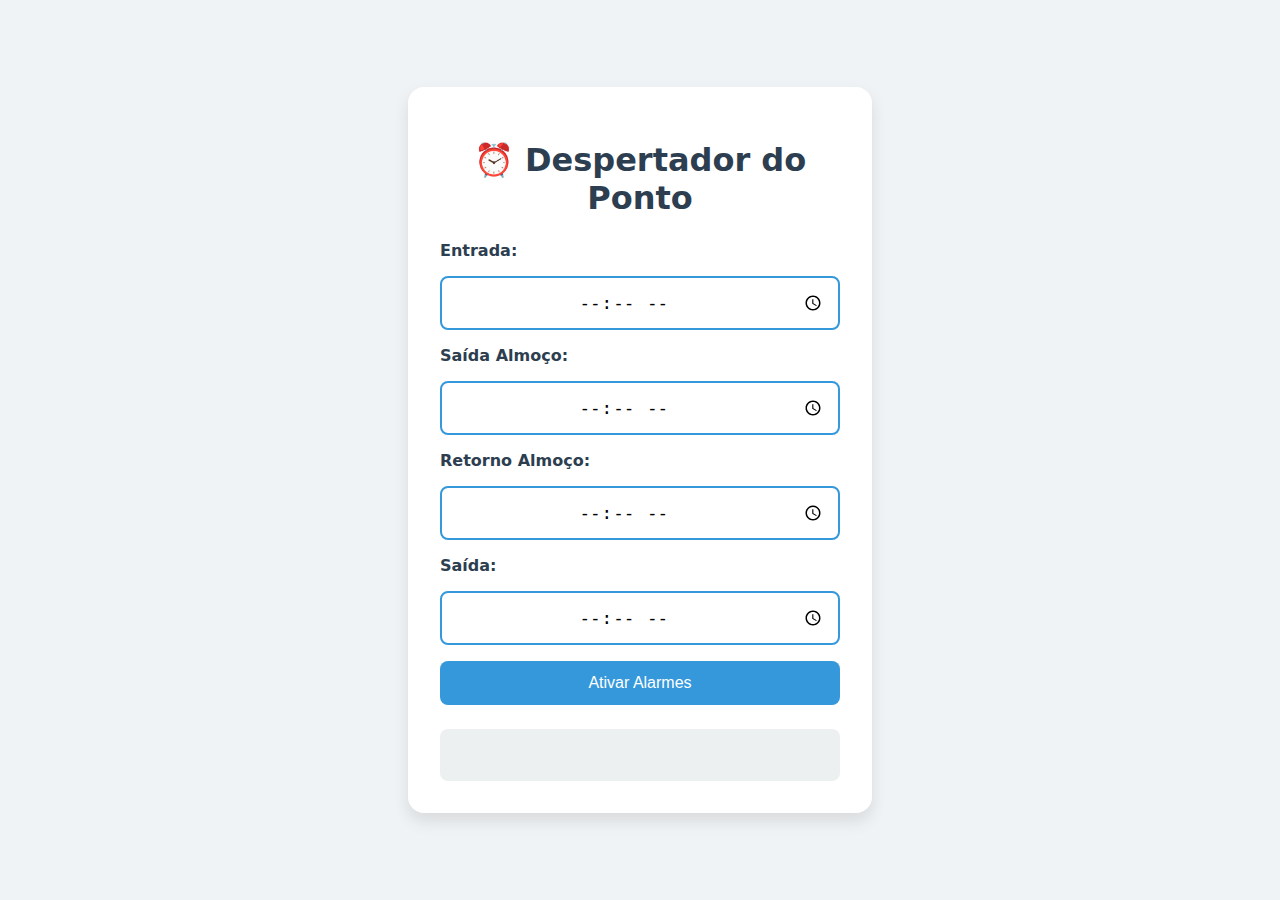
<file: index.html>
<html lang="pt-BR">
<head>
  <meta charset="UTF-8">
  <meta name="viewport" content="width=device-width, initial-scale=1.0">
  <title>Despertador Ponto Eletrônico</title>
  <link rel="stylesheet" href="styles.css">
</head>
<body>
  <div class="container">
    <h1>⏰ Despertador do Ponto</h1>
    <div class="alarm-setup">
      <div class="time-inputs">
        <label>Entrada:</label>
        <input type="time" id="entradaTime" required>
        
        <label>Saída Almoço:</label>
        <input type="time" id="saidaAlmocoTime" required>
        
        <label>Retorno Almoço:</label>
        <input type="time" id="retornoAlmocoTime" required>
        
        <label>Saída:</label>
        <input type="time" id="saidaTime" required>
      </div>
      <button id="setAlarm">Ativar Alarmes</button>
      <button id="stopAlarm" style="display:none;">Parar Alarmes</button>
    </div>
    <div id="status" class="status"></div>
  </div>

  <script src="app.js"></script>
</body>
</html>
</file>
<file: styles.css>
body {
  font-family: 'Segoe UI', system-ui, sans-serif;
  background: #f0f3f5;
  margin: 0;
  display: flex;
  justify-content: center;
  align-items: center;
  min-height: 100vh;
}

.container {
  background: white;
  padding: 2rem;
  border-radius: 1rem;
  box-shadow: 0 0.5rem 1rem rgba(0,0,0,0.1);
  text-align: center;
  max-width: 400px;
  width: 90%;
}

h1 {
  color: #2c3e50;
  margin-bottom: 1.5rem;
}

.alarm-setup {
  display: flex;
  flex-direction: column;
  gap: 1rem;
}

.time-inputs {
  display: flex;
  flex-direction: column;
  gap: 1rem;
}

.time-inputs label {
  text-align: left;
  color: #2c3e50;
  font-weight: bold;
}

.time-inputs input {
  width: 100%;
  box-sizing: border-box;
}

input[type="time"] {
  padding: 0.8rem;
  border: 2px solid #3498db;
  border-radius: 0.5rem;
  font-size: 1.1rem;
  text-align: center;
}

button {
  padding: 0.8rem 1.5rem;
  border: none;
  border-radius: 0.5rem;
  background: #3498db;
  color: white;
  font-size: 1rem;
  cursor: pointer;
  transition: transform 0.1s, background 0.3s;
}

button:hover {
  background: #2980b9;
  transform: scale(1.05);
}

button:active {
  transform: scale(0.95);
}

.status {
  margin-top: 1.5rem;
  padding: 1rem;
  border-radius: 0.5rem;
  background: #ecf0f1;
  color: #2c3e50;
  min-height: 20px;
}
</file>
